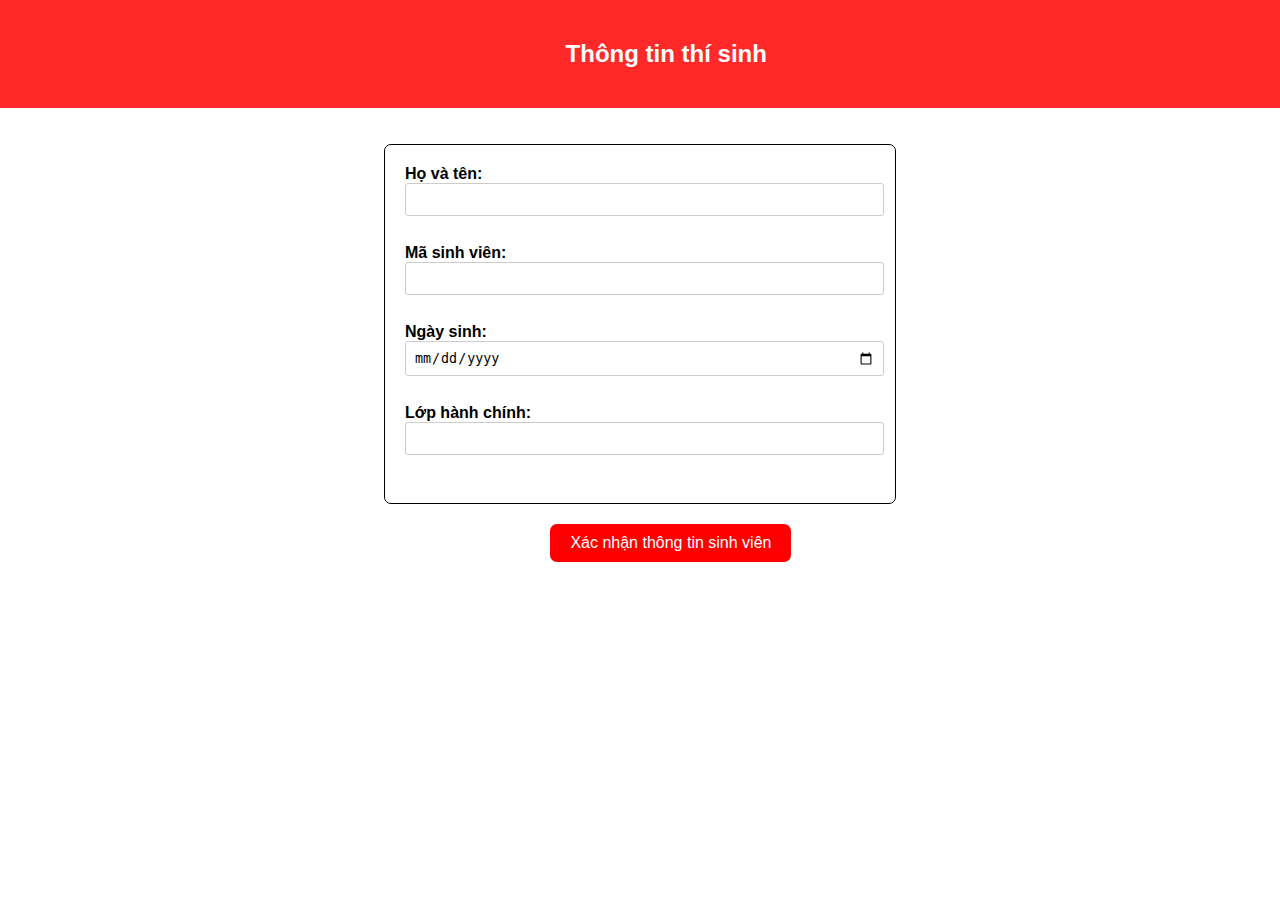
<file: index.html>
<!DOCTYPE html>
<html>
    <head>
        <title>
            Thông tin sinh viên
        </title>
        <link href="styles.css" rel="stylesheet">
    </head>
    <body>
        <nav id="TieuDe">
            <h2 id="ContentInTD">Thông tin thí sinh</h2>
        </nav>
        <br><br>
        <form id="ThongTinSV">
            <div>
                <label>Họ và tên:</label>
                <input type="text" id="HoTen"><br><br>
            </div>
            <div>
                <label>Mã sinh viên:</label>
                <input type="text" id="MSV"><br><br>
            </div>
            <div>
                <label>Ngày sinh:</label>
                <input type="date" id="NS"><br><br>
            </div>
            <div>
                <label>Lớp hành chính:</label>
                <input type="text" id="LHC"><br><br>
            </div>
        </form>
        <a href="thi.html" title="Bắt đầu làm bài">
            <button id="Xacnhan">Xác nhận thông tin sinh viên</button>
        </a>
    </body>
</html>
</file>
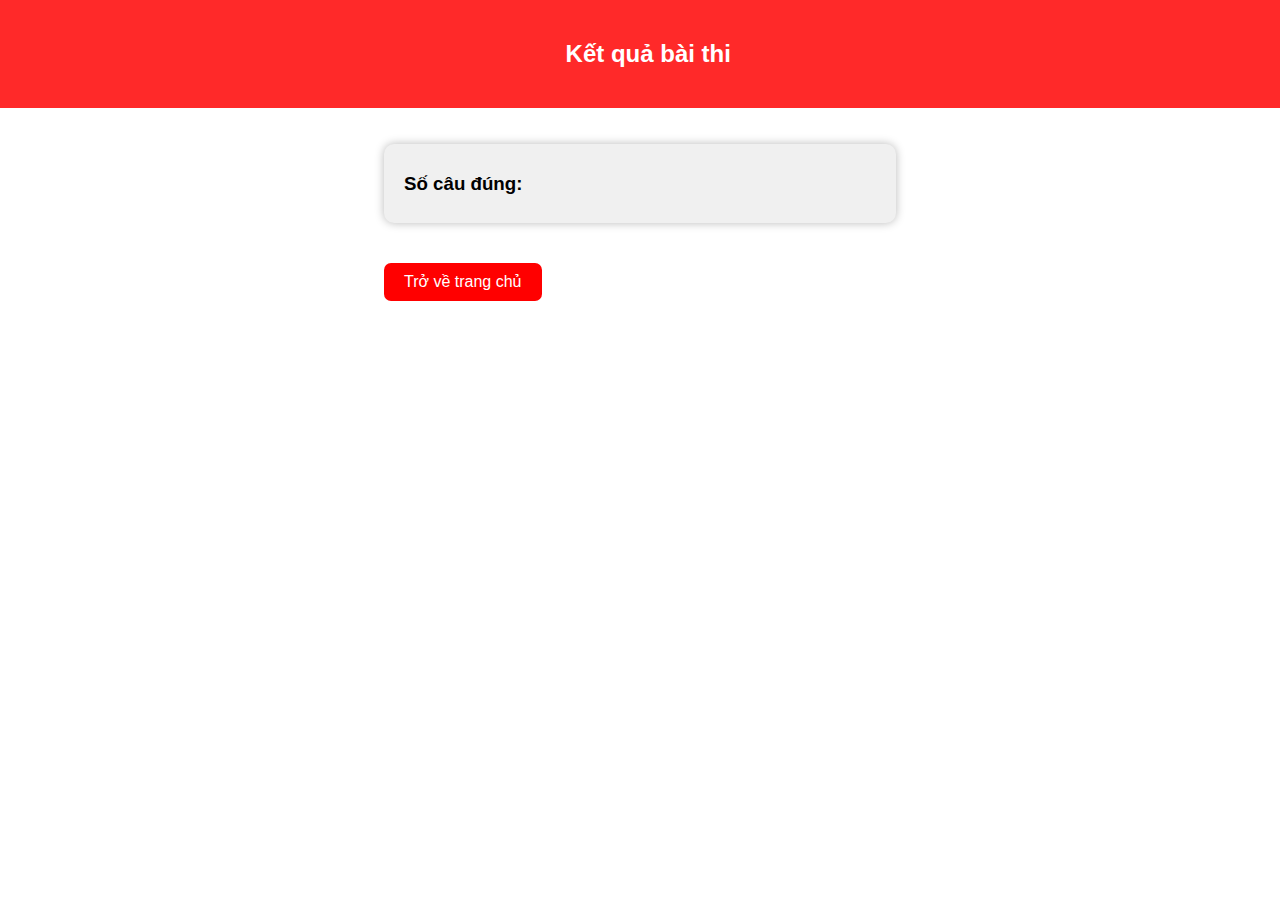
<file: ketthuc.html>
<!DOCTYPE html>
<html>
    <head>
        <title>
            Kết quả bài thi
        </title>
        <link href="styles.css" rel="stylesheet">
    </head>
    <body>
        <nav id="TieuDe">
            <h2 id="ContentInTD">Kết quả bài thi</h2>
        </nav>
        <br><br>
        <div class="question">
            <h3>Số câu đúng:</h3>

        </div>
        <a href = "index.html">
            <button>Trở về trang chủ</button>
        </a>
    </body>
</html>
</file>
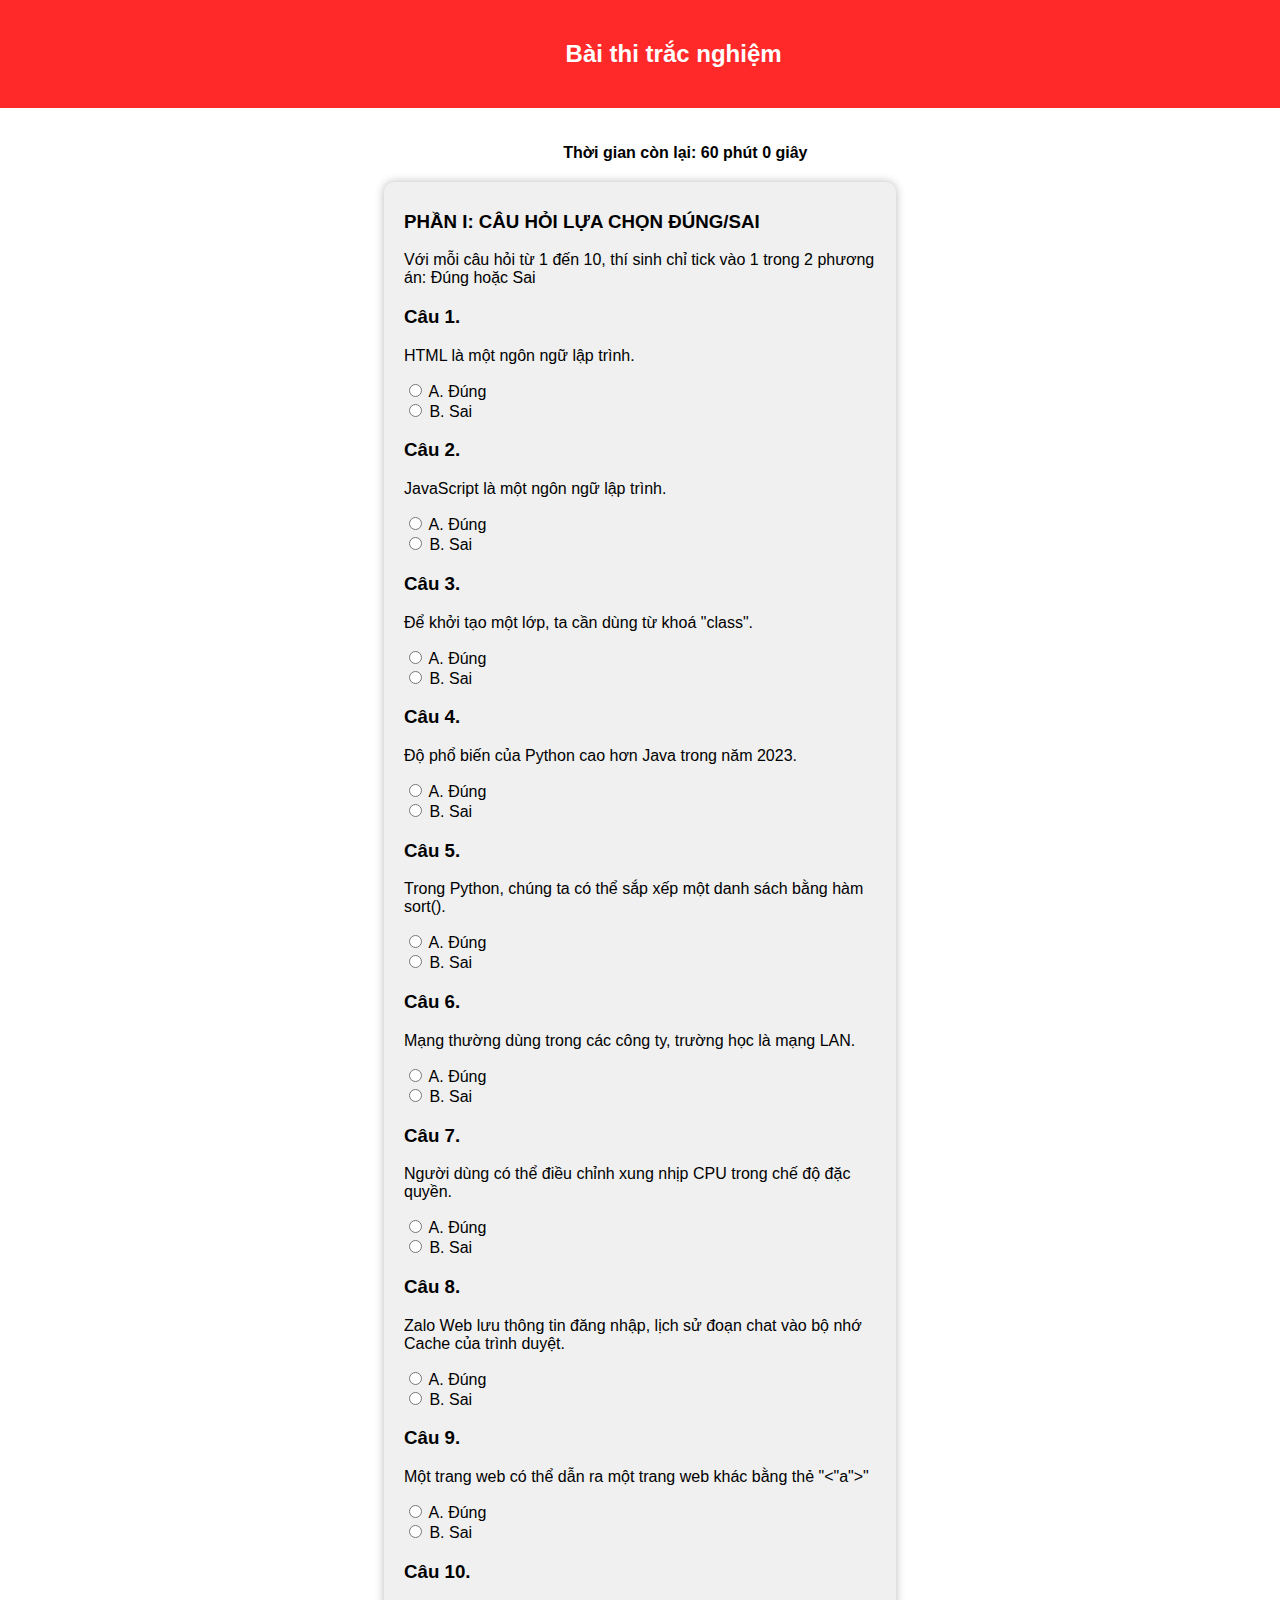
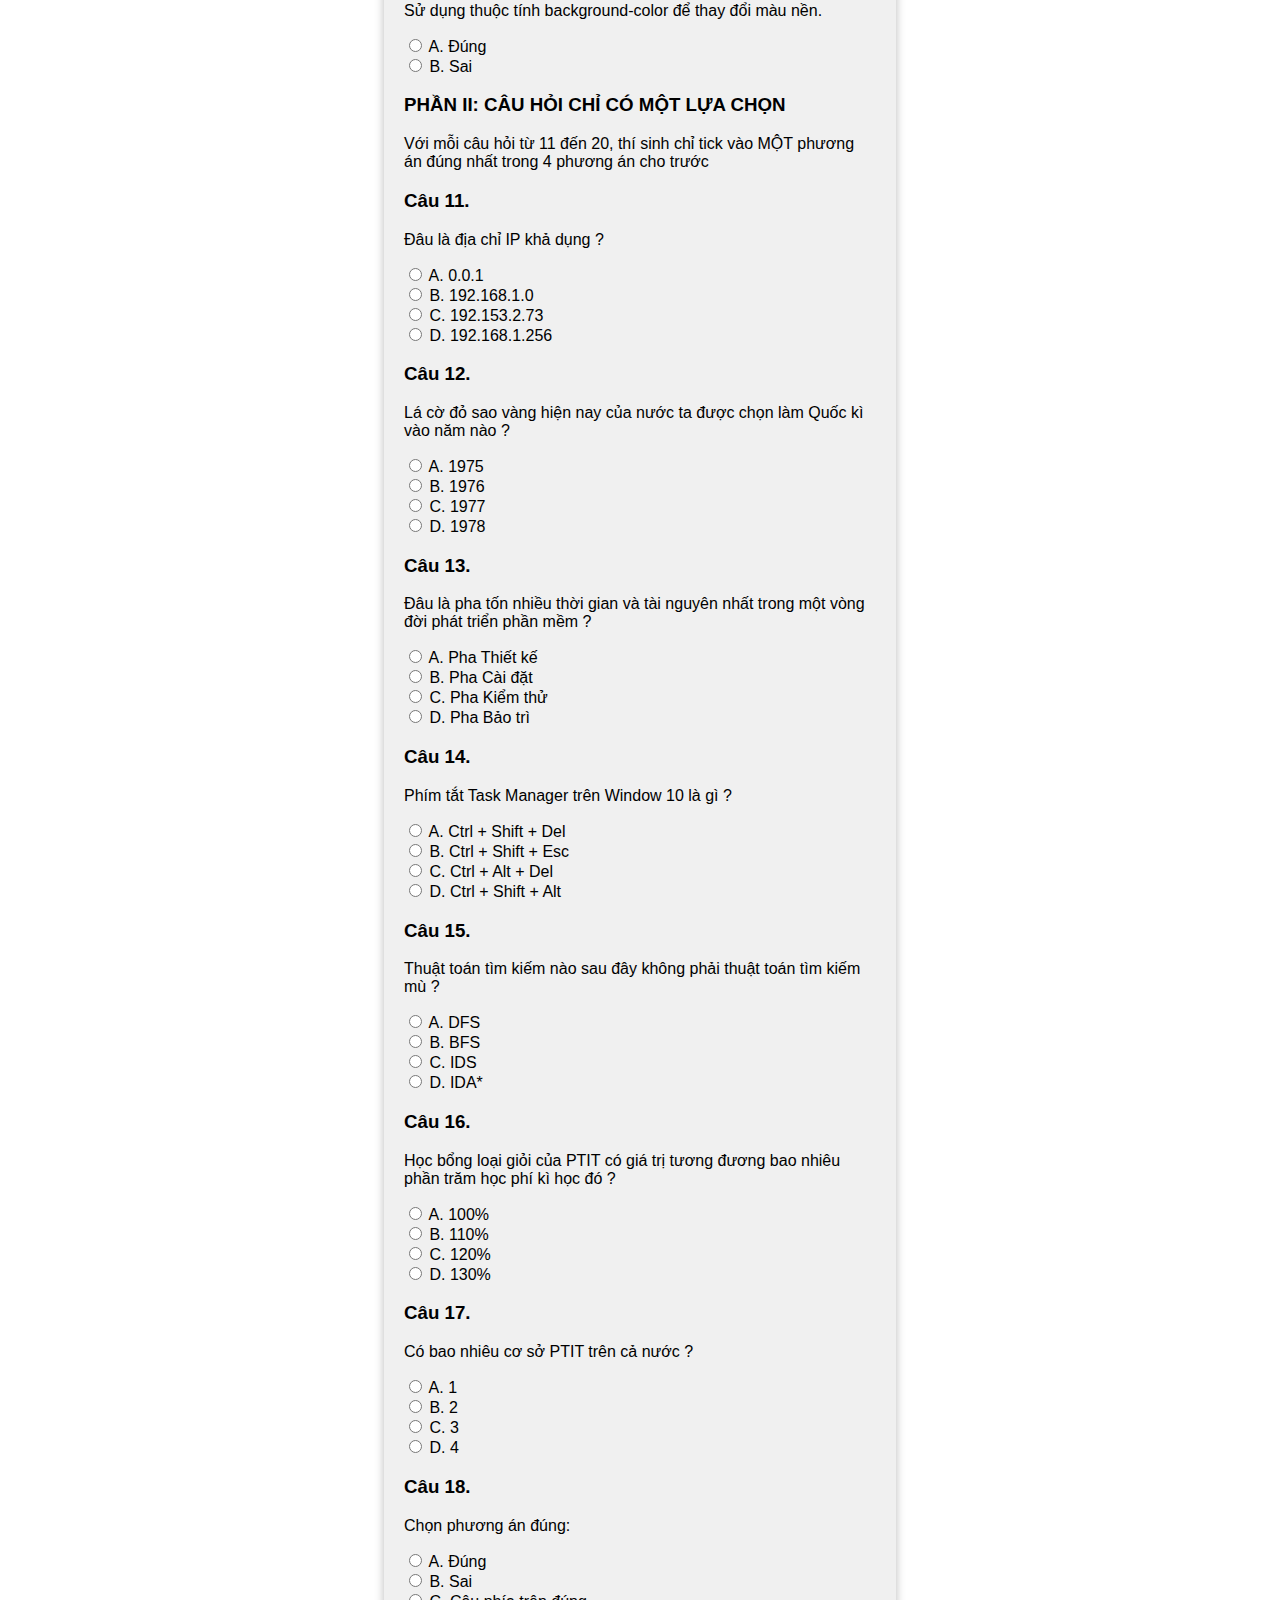
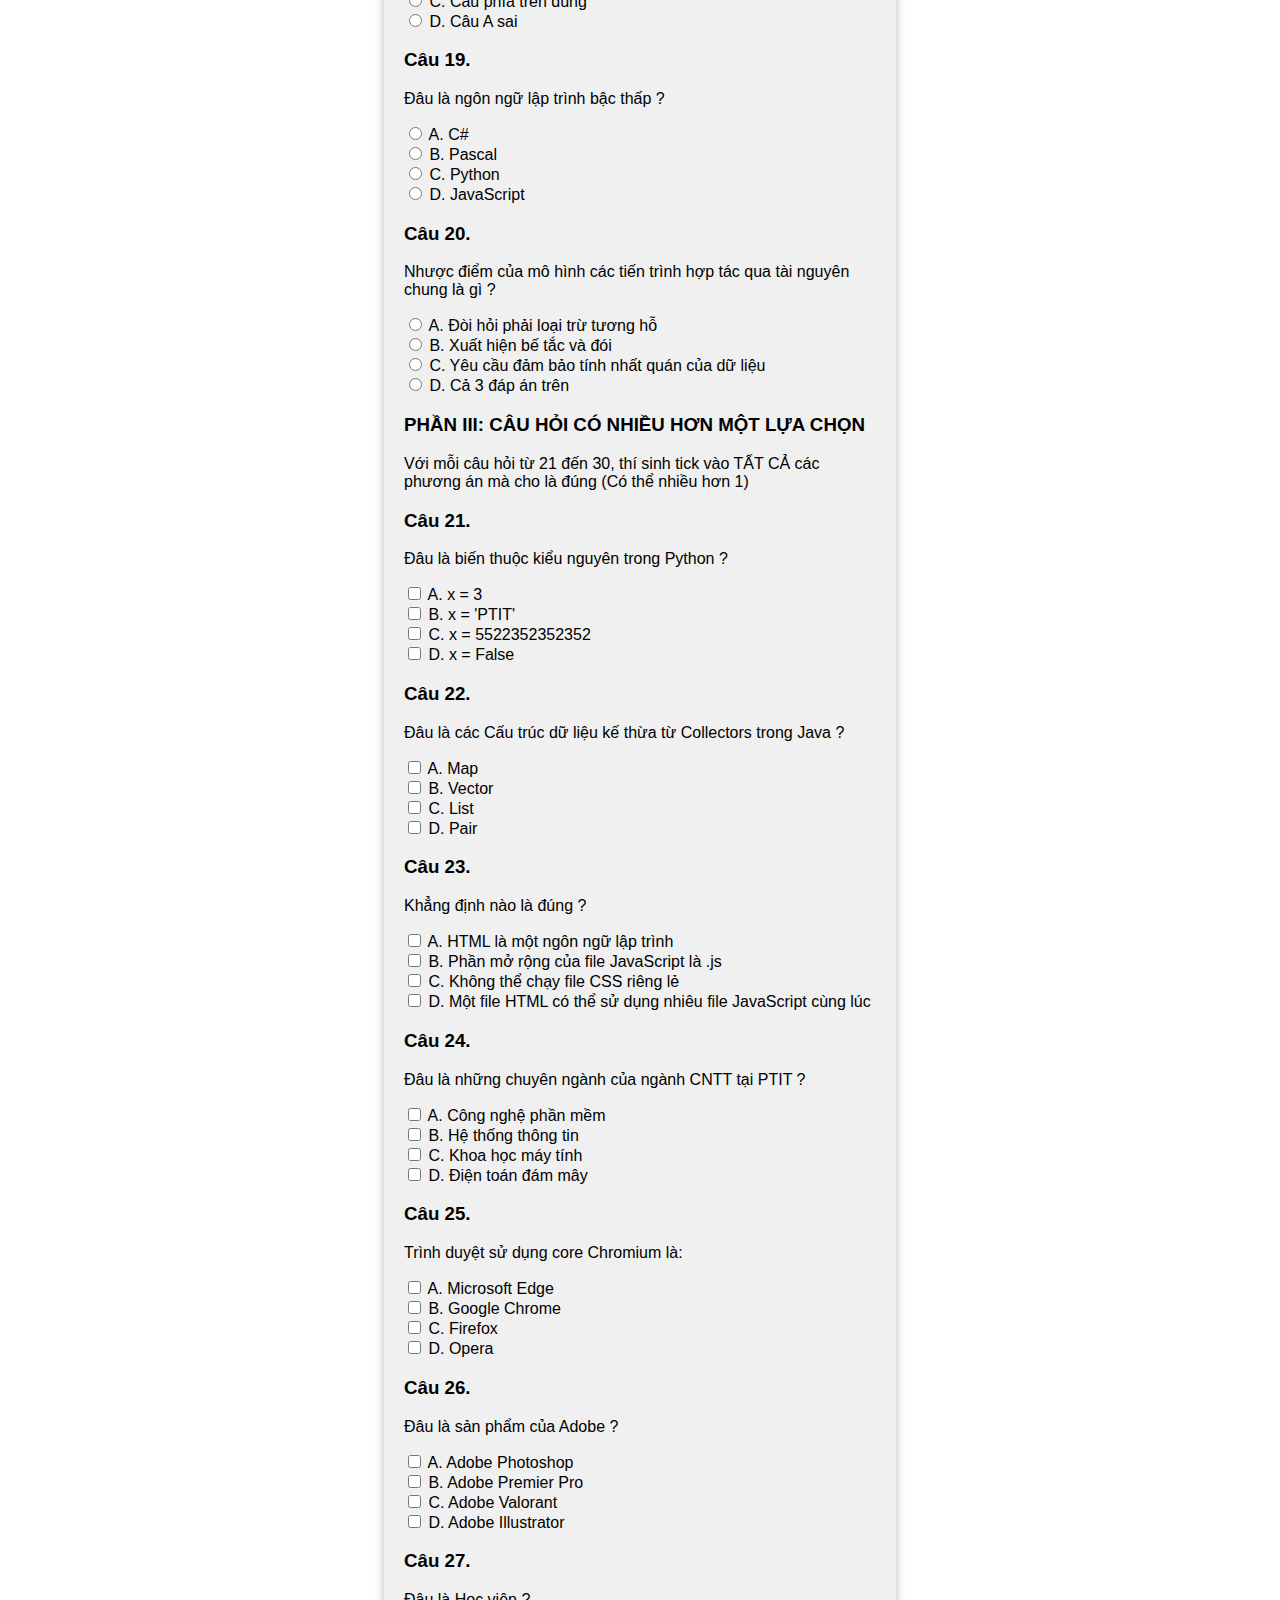
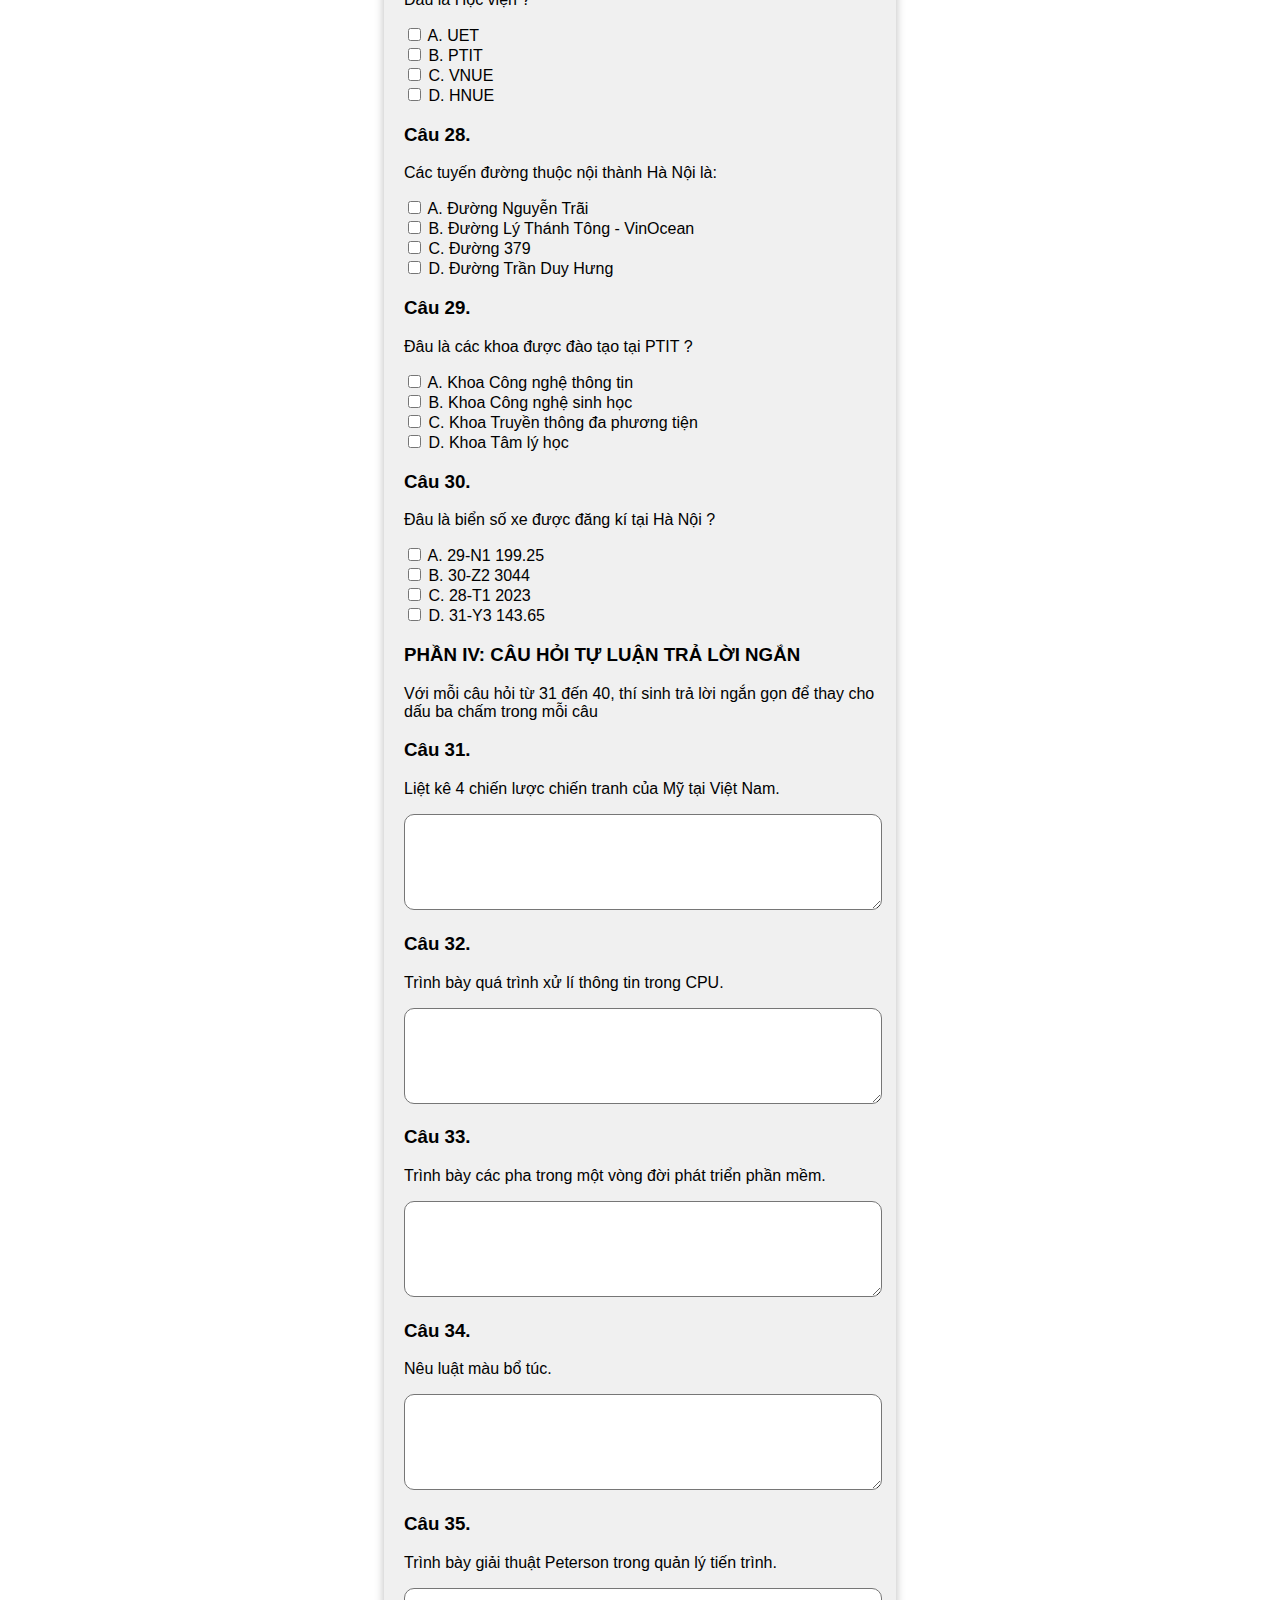
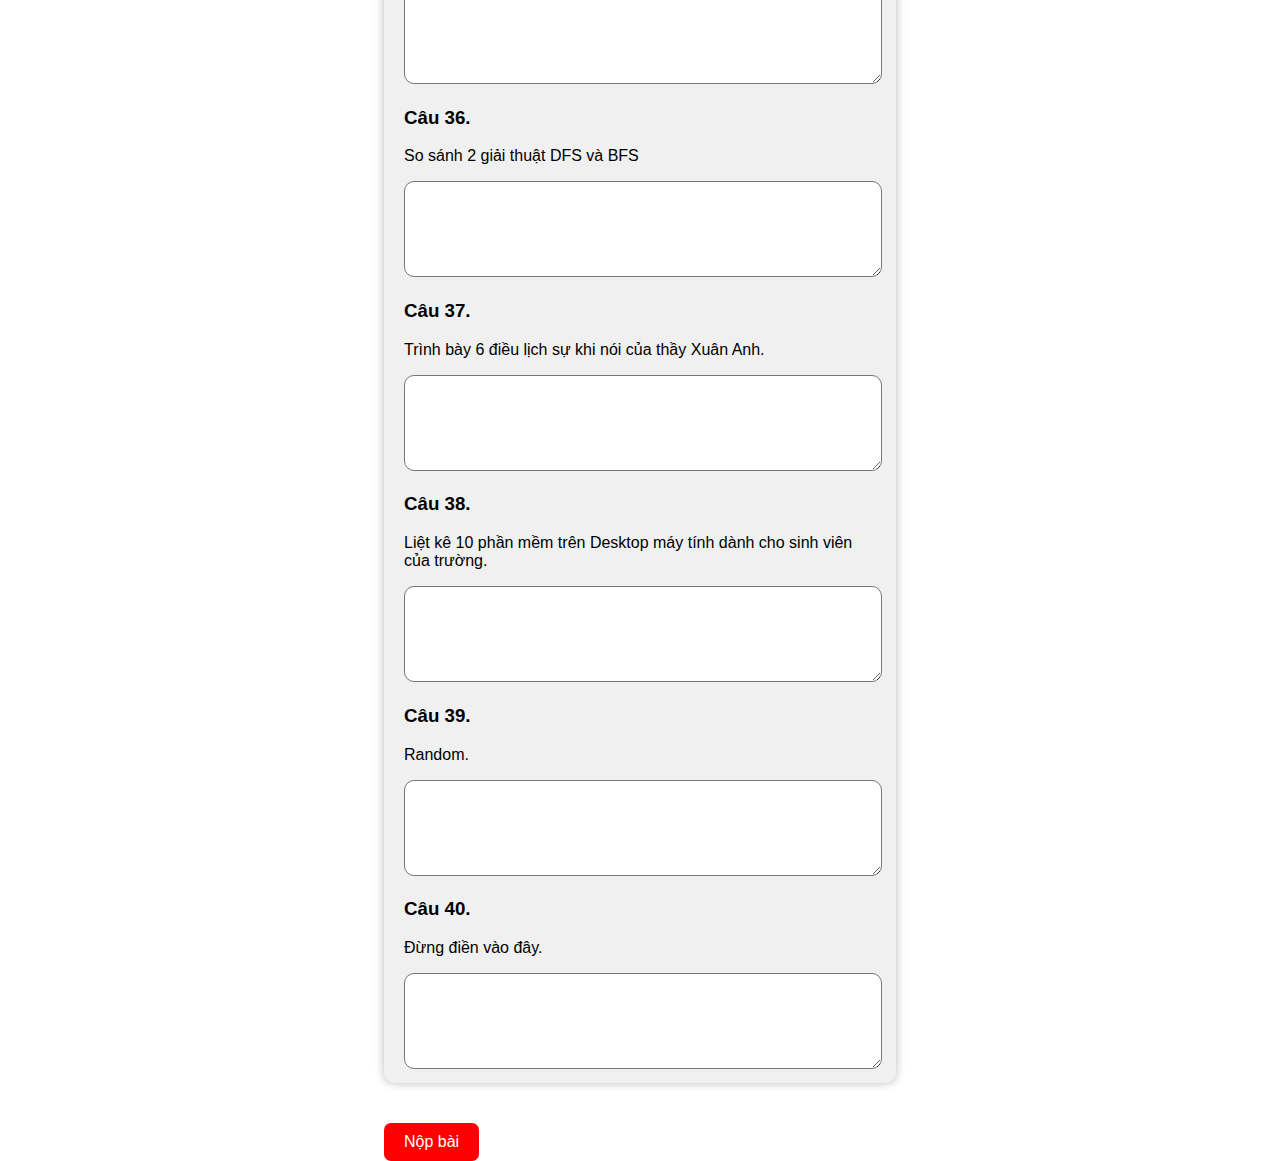
<file: thi.html>
<!DOCTYPE html>
<html>
    <head>
        <title>
            Thi trắc nghiệm
        </title>
        <link href="styles.css" rel="stylesheet">
        <script src="script.js"></script>
    </head>
    <body>
        <nav id="TieuDe">
            <h2 id="ContentInTD">Bài thi trắc nghiệm</h2>
        </nav>
        <br><br>
        <div>
            <script type="text/javascript">
                var intervalId;
                var secondsRemaining = 3600; // 60 minutes * 60 seconds
                window.onload = function() {
                    function updateCountdown() {
                        var minutes = Math.floor(secondsRemaining / 60);
                        var seconds = secondsRemaining % 60;
                        document.getElementById("countdown").innerText = "Thời gian còn lại: " + minutes + " phút " + seconds + " giây";
                        secondsRemaining--;
                        if (secondsRemaining < 0) {
                            clearInterval(intervalId);
                            document.getElementById("countdown").innerText = "Hết giờ!";
                            alert("Đã hết giờ làm bài, yêu cầu thí sinh nộp bài");
                            // Redirect to a new page (you can replace "new_page.html" with the actual URL)
                            window.location.href = "welcome.html";
                        }
                    }
                    updateCountdown();
                    var intervalId = setInterval(updateCountdown, 1000);
                };
            </script>
            <div id="countdown">Thời gian còn lại: 59 phút 59 giây</div>
        </div>
        <div class="question">
            <h3>PHẦN I: CÂU HỎI LỰA CHỌN ĐÚNG/SAI</h3>
            <p>Với mỗi câu hỏi từ 1 đến 10, thí sinh chỉ tick vào 1 trong 2 phương án: Đúng hoặc Sai</p>
            <h3>Câu 1.</h3>
            <p>HTML là một ngôn ngữ lập trình.</p>
            <ul class="options">
                <li><input type="radio" name="option1" value="option1"> A. Đúng</li>
                <li><input type="radio" name="option1" value="option2"> B. Sai</li>
            </ul>
            <h3>Câu 2.</h3>
            <p>JavaScript là một ngôn ngữ lập trình.</p>
            <ul class="options">
                <li><input type="radio" name="option2" value="option1"> A. Đúng</li>
                <li><input type="radio" name="option2" value="option2"> B. Sai</li>
            </ul>
            <h3>Câu 3.</h3>
            <p>Để khởi tạo một lớp, ta cần dùng từ khoá "class".</p>
            <ul class="options">
                <li><input type="radio" name="option3" value="option1"> A. Đúng</li>
                <li><input type="radio" name="option3" value="option2"> B. Sai</li>
            </ul>
            <h3>Câu 4.</h3>
            <p>Độ phổ biến của Python cao hơn Java trong năm 2023.</p>
            <ul class="options">
                <li><input type="radio" name="option4" value="option1"> A. Đúng</li>
                <li><input type="radio" name="option4" value="option2"> B. Sai</li>
            </ul>
            <h3>Câu 5.</h3>
            <p>Trong Python, chúng ta có thể sắp xếp một danh sách bằng hàm sort().</p>
            <ul class="options">
                <li><input type="radio" name="option5" value="option1"> A. Đúng</li>
                <li><input type="radio" name="option5" value="option2"> B. Sai</li>
            </ul>
            <h3>Câu 6.</h3>
            <p>Mạng thường dùng trong các công ty, trường học là mạng LAN.</p>
            <ul class="options">
                <li><input type="radio" name="option6" value="option1"> A. Đúng</li>
                <li><input type="radio" name="option6" value="option2"> B. Sai</li>
            </ul>
            <h3>Câu 7.</h3>
            <p>Người dùng có thể điều chỉnh xung nhịp CPU trong chế độ đặc quyền.</p>
            <ul class="options">
                <li><input type="radio" name="option7" value="option1"> A. Đúng</li>
                <li><input type="radio" name="option7" value="option2"> B. Sai</li>
            </ul>
            <h3>Câu 8.</h3>
            <p>Zalo Web lưu thông tin đăng nhập, lịch sử đoạn chat vào bộ nhớ Cache của trình duyệt.</p>
            <ul class="options">
                <li><input type="radio" name="option8" value="option1"> A. Đúng</li>
                <li><input type="radio" name="option8" value="option2"> B. Sai</li>
            </ul>
            <h3>Câu 9.</h3>
            <p>Một trang web có thể dẫn ra một trang web khác bằng thẻ "<"a">"</p>
            <ul class="options">
                <li><input type="radio" name="option9" value="option1"> A. Đúng</li>
                <li><input type="radio" name="option9" value="option2"> B. Sai</li>
            </ul>
            <h3>Câu 10.</h3>
            <p>Sử dụng thuộc tính background-color để thay đổi màu nền.</p>
            <ul class="options">
                <li><input type="radio" name="option10" value="option1"> A. Đúng</li>
                <li><input type="radio" name="option10" value="option2"> B. Sai</li>
            </ul>
            <h3>PHẦN II: CÂU HỎI CHỈ CÓ MỘT LỰA CHỌN</h3>
            <p>Với mỗi câu hỏi từ 11 đến 20, thí sinh chỉ tick vào MỘT phương án đúng nhất trong 4 phương án cho trước</p>
            <h3>Câu 11.</h3>
            <p>Đâu là địa chỉ IP khả dụng ?</p>
            <ul class="options">
                <li><input type="radio" name="option11" value="option1"> A. 0.0.1</li>
                <li><input type="radio" name="option11" value="option2"> B. 192.168.1.0</li>
                <li><input type="radio" name="option11" value="option3"> C. 192.153.2.73</li>
                <li><input type="radio" name="option11" value="option4"> D. 192.168.1.256</li>
            </ul>
            <h3>Câu 12.</h3>
            <p>Lá cờ đỏ sao vàng hiện nay của nước ta được chọn làm Quốc kì vào năm nào ?</p>
            <ul class="options">
                <li><input type="radio" name="option12" value="option1"> A. 1975 </li>
                <li><input type="radio" name="option12" value="option2"> B. 1976</li>
                <li><input type="radio" name="option12" value="option3"> C. 1977</li>
                <li><input type="radio" name="option12" value="option4"> D. 1978</li>
            </ul>
            <h3>Câu 13.</h3>
            <p>Đâu là pha tốn nhiều thời gian và tài nguyên nhất trong một vòng đời phát triển phần mềm ?</p>
            <ul class="options">
                <li><input type="radio" name="option13" value="option1"> A. Pha Thiết kế</li>
                <li><input type="radio" name="option13" value="option2"> B. Pha Cài đặt</li>
                <li><input type="radio" name="option13" value="option3"> C. Pha Kiểm thử</li>
                <li><input type="radio" name="option13" value="option4"> D. Pha Bảo trì</li>
            </ul>
            <h3>Câu 14.</h3>
            <p>Phím tắt Task Manager trên Window 10 là gì ?</p>
            <ul class="options">
                <li><input type="radio" name="option14" value="option1"> A. Ctrl + Shift + Del</li>
                <li><input type="radio" name="option14" value="option2"> B. Ctrl + Shift + Esc</li>
                <li><input type="radio" name="option14" value="option3"> C. Ctrl + Alt + Del</li>
                <li><input type="radio" name="option14" value="option4"> D. Ctrl + Shift + Alt</li>
            </ul>
            <h3>Câu 15.</h3>
            <p>Thuật toán tìm kiếm nào sau đây không phải thuật toán tìm kiếm mù ?</p>
            <ul class="options">
                <li><input type="radio" name="option15" value="option1"> A. DFS</li>
                <li><input type="radio" name="option15" value="option2"> B. BFS</li>
                <li><input type="radio" name="option15" value="option3"> C. IDS</li>
                <li><input type="radio" name="option15" value="option4"> D. IDA*</li>
            </ul>
            <h3>Câu 16.</h3>
            <p>Học bổng loại giỏi của PTIT có giá trị tương đương bao nhiêu phần trăm học phí kì học đó ?</p>
            <ul class="options">
                <li><input type="radio" name="option16" value="option1"> A. 100%</li>
                <li><input type="radio" name="option16" value="option2"> B. 110%</li>
                <li><input type="radio" name="option16" value="option3"> C. 120%</li>
                <li><input type="radio" name="option16" value="option4"> D. 130%</li>
            </ul>
            <h3>Câu 17.</h3>
            <p>Có bao nhiêu cơ sở PTIT trên cả nước ?</p>
            <ul class="options">
                <li><input type="radio" name="option17" value="option1"> A. 1</li>
                <li><input type="radio" name="option17" value="option2"> B. 2</li>
                <li><input type="radio" name="option17" value="option3"> C. 3</li>
                <li><input type="radio" name="option17" value="option4"> D. 4</li>
            </ul>
            <h3>Câu 18.</h3>
            <p>Chọn phương án đúng:</p>
            <ul class="options">
                <li><input type="radio" name="option18" value="option1"> A. Đúng</li>
                <li><input type="radio" name="option18" value="option2"> B. Sai</li>
                <li><input type="radio" name="option18" value="option3"> C. Câu phía trên đúng</li>
                <li><input type="radio" name="option18" value="option4"> D. Câu A sai</li>
            </ul>
            <h3>Câu 19.</h3>
            <p>Đâu là ngôn ngữ lập trình bậc thấp ?</p>
            <ul class="options">
                <li><input type="radio" name="option19" value="option1"> A. C#</li>
                <li><input type="radio" name="option19" value="option2"> B. Pascal</li>
                <li><input type="radio" name="option19" value="option3"> C. Python</li>
                <li><input type="radio" name="option19" value="option4"> D. JavaScript</li>
            </ul>
            <h3>Câu 20.</h3>
            <p>Nhược điểm của mô hình các tiến trình hợp tác qua tài nguyên chung là gì ?</p>
            <ul class="options">
                <li><input type="radio" name="option20" value="option1"> A. Đòi hỏi phải loại trừ tương hỗ</li>
                <li><input type="radio" name="option20" value="option2"> B. Xuất hiện bế tắc và đói</li>
                <li><input type="radio" name="option20" value="option3"> C. Yêu cầu đảm bảo tính nhất quán của dữ liệu</li>
                <li><input type="radio" name="option20" value="option4"> D. Cả 3 đáp án trên</li>
            </ul>
            <h3>PHẦN III: CÂU HỎI CÓ NHIỀU HƠN MỘT LỰA CHỌN</h3>
            <p>Với mỗi câu hỏi từ 21 đến 30, thí sinh tick vào TẤT CẢ các phương án mà cho là đúng (Có thể nhiều hơn 1)</p>
            <h3>Câu 21.</h3>
            <p>Đâu là biến thuộc kiểu nguyên trong Python ?</p>
            <ul class="options">
                <li><input type="checkbox" name="option21" value="option1"> A. x = 3</li>
                <li><input type="checkbox" name="option21" value="option2"> B. x = 'PTIT'</li>
                <li><input type="checkbox" name="option21" value="option3"> C. x = 5522352352352</li>
                <li><input type="checkbox" name="option21" value="option4"> D. x = False</li>
            </ul>
            <h3>Câu 22.</h3>
            <p>Đâu là các Cấu trúc dữ liệu kế thừa từ Collectors trong Java ?</p>
            <ul class="options">
                <li><input type="checkbox" name="option22" value="option1"> A. Map</li>
                <li><input type="checkbox" name="option22" value="option2"> B. Vector</li>
                <li><input type="checkbox" name="option22" value="option3"> C. List</li>
                <li><input type="checkbox" name="option22" value="option4"> D. Pair</li>
            </ul>
            <h3>Câu 23.</h3>
            <p>Khẳng định nào là đúng ?</p>
            <ul class="options">
                <li><input type="checkbox" name="option23" value="option1"> A. HTML là một ngôn ngữ lập trình</li>
                <li><input type="checkbox" name="option23" value="option2"> B. Phần mở rộng của file JavaScript là .js</li>
                <li><input type="checkbox" name="option23" value="option3"> C. Không thể chạy file CSS riêng lẻ</li>
                <li><input type="checkbox" name="option23" value="option4"> D. Một file HTML có thể sử dụng nhiêu file JavaScript cùng lúc</li>
            </ul>
            <h3>Câu 24.</h3>
            <p>Đâu là những chuyên ngành của ngành CNTT tại PTIT ?</p>
            <ul class="options">
                <li><input type="checkbox" name="option24" value="option1"> A. Công nghệ phần mềm</li>
                <li><input type="checkbox" name="option24" value="option2"> B. Hệ thống thông tin</li>
                <li><input type="checkbox" name="option24" value="option3"> C. Khoa học máy tính</li>
                <li><input type="checkbox" name="option24" value="option4"> D. Điện toán đám mây</li>
            </ul>
            <h3>Câu 25.</h3>
            <p>Trình duyệt sử dụng core Chromium là: </p>
            <ul class="options">
                <li><input type="checkbox" name="option25" value="option1"> A. Microsoft Edge</li>
                <li><input type="checkbox" name="option25" value="option2"> B. Google Chrome</li>
                <li><input type="checkbox" name="option25" value="option3"> C. Firefox</li>
                <li><input type="checkbox" name="option25" value="option4"> D. Opera</li>
            </ul>
            <h3>Câu 26.</h3>
            <p>Đâu là sản phẩm của Adobe ?</p>
            <ul class="options">
                <li><input type="checkbox" name="option26" value="option1"> A. Adobe Photoshop</li>
                <li><input type="checkbox" name="option26" value="option2"> B. Adobe Premier Pro</li>
                <li><input type="checkbox" name="option26" value="option3"> C. Adobe Valorant</li>
                <li><input type="checkbox" name="option26" value="option4"> D. Adobe Illustrator</li>
            </ul>
            <h3>Câu 27.</h3>
            <p>Đâu là Học viện ?</p>
            <ul class="options">
                <li><input type="checkbox" name="option27" value="option1"> A. UET</li>
                <li><input type="checkbox" name="option27" value="option2"> B. PTIT</li>
                <li><input type="checkbox" name="option27" value="option3"> C. VNUE</li>
                <li><input type="checkbox" name="option27" value="option4"> D. HNUE</li>
            </ul>
            <h3>Câu 28.</h3>
            <p>Các tuyến đường thuộc nội thành Hà Nội là:</p>
            <ul class="options">
                <li><input type="checkbox" name="option28" value="option1"> A. Đường Nguyễn Trãi</li>
                <li><input type="checkbox" name="option28" value="option2"> B. Đường Lý Thánh Tông - VinOcean</li>
                <li><input type="checkbox" name="option28" value="option3"> C. Đường 379</li>
                <li><input type="checkbox" name="option28" value="option4"> D. Đường Trần Duy Hưng</li>
            </ul>
            <h3>Câu 29.</h3>
            <p>Đâu là các khoa được đào tạo tại PTIT ?</p>
            <ul class="options">
                <li><input type="checkbox" name="option29" value="option1"> A. Khoa Công nghệ thông tin</li>
                <li><input type="checkbox" name="option29" value="option2"> B. Khoa Công nghệ sinh học</li>
                <li><input type="checkbox" name="option29" value="option3"> C. Khoa Truyền thông đa phương tiện</li>
                <li><input type="checkbox" name="option29" value="option4"> D. Khoa Tâm lý học</li>
            </ul>
            <h3>Câu 30.</h3>
            <p>Đâu là biển số xe được đăng kí tại Hà Nội ?</p>
            <ul class="options">
                <li><input type="checkbox" name="option30" value="option1"> A. 29-N1 199.25</li>
                <li><input type="checkbox" name="option30" value="option2"> B. 30-Z2 3044</li>
                <li><input type="checkbox" name="option30" value="option3"> C. 28-T1 2023</li>
                <li><input type="checkbox" name="option30" value="option4"> D. 31-Y3 143.65</li>
            </ul>
            <h3>PHẦN IV: CÂU HỎI TỰ LUẬN TRẢ LỜI NGẮN</h3>
            <p>Với mỗi câu hỏi từ 31 đến 40, thí sinh trả lời ngắn gọn để thay cho dấu ba chấm trong mỗi câu</p>
            <h3>Câu 31.</h3>
            <p>Liệt kê 4 chiến lược chiến tranh của Mỹ tại Việt Nam.</p>
            <textarea name="essayAnswer1" rows="6" cols="50"></textarea>
            <h3>Câu 32.</h3>
            <p>Trình bày quá trình xử lí thông tin trong CPU.</p>
            <textarea name="essayAnswer2" rows="6" cols="50"></textarea>
            <h3>Câu 33.</h3>
            <p>Trình bày các pha trong một vòng đời phát triển phần mềm.</p>
            <textarea name="essayAnswer3" rows="6" cols="50"></textarea>
            <h3>Câu 34.</h3>
            <p>Nêu luật màu bổ túc.</p>
            <textarea name="essayAnswer4" rows="6" cols="50"></textarea>
            <h3>Câu 35.</h3>
            <p>Trình bày giải thuật Peterson trong quản lý tiến trình.</p>
            <textarea name="essayAnswer5" rows="6" cols="50"></textarea>
            <h3>Câu 36.</h3>
            <p>So sánh 2 giải thuật DFS và BFS</p>
            <textarea name="essayAnswer6" rows="6" cols="50"></textarea>
            <h3>Câu 37.</h3>
            <p>Trình bày 6 điều lịch sự khi nói của thầy Xuân Anh.</p>
            <textarea name="essayAnswer7" rows="6" cols="50"></textarea>
            <h3>Câu 38.</h3>
            <p>Liệt kê 10 phần mềm trên Desktop máy tính dành cho sinh viên của trường.</p>
            <textarea name="essayAnswer8" rows="6" cols="50"></textarea>
            <h3>Câu 39.</h3>
            <p>Random.</p>
            <textarea name="essayAnswer9" rows="6" cols="50"></textarea>
            <h3>Câu 40.</h3>
            <p>Đừng điền vào đây.</p>
            <textarea name="essayAnswer10" rows="6" cols="50"></textarea>
        </div>
        <div>
            <a href="ketthuc.html">
                <button> Nộp bài </button>
            </a>
        </div>
        </div>
    </body>
</html>
</file>
<file: styles.css>
body {
    font-family: Arial, Helvetica, sans-serif;
    margin: 0;
    padding: 0;
}
#TieuDe{
    background-color: #ff2929;
    padding: 20px;
    color: white;
}
#ContentInTD{
    margin-left: 44%;
}
#ThongTinSV{
    margin-left: 30%;
    margin-right: 30%;
    position: relative;
    border: 1px solid black;
    border-radius: 7px;
    padding: 20px;
}
label{
    font-weight: bold;
}
#HoTen{
    width: 98%;
    padding: 8px;
    margin-bottom: 10px;
    margin-right: 20px;
    border-radius: 3px;
    border: 1px solid #ccc;
}
#MSV{
    width: 98%;
    padding: 8px;
    margin-bottom: 10px;
    margin-right: 20px;
    border-radius: 3px;
    border: 1px solid #ccc;
}
#LHC{
    width: 98%;
    padding: 8px;
    margin-bottom: 10px;
    margin-right: 20px;
    border-radius: 3px;
    border: 1px solid #ccc;
}
#NS{
    width: 98%;
    padding: 8px;
    margin-bottom: 10px;
    margin-right: 20px;
    border-radius: 3px;
    border: 1px solid #ccc;
}
button {
    background-color: #ff0000;    
    padding: 10px 20px;
    color: #fff;
    font-size: medium;
    border: none;
    border-radius: 7px;
    cursor: pointer;
    margin-left: 30%;
    margin-top: 20px;
}
#Xacnhan{
    margin-left: 43%;
}
#countdown{
    margin-left: 44%;
    font-weight: bold;
    margin-bottom: 20px;
}
.question{
    margin-left: 30%;
    margin-right: 30%;
    padding:10px;
    padding-left: 20px;
    padding-right: 20px;
    margin-bottom: 20px;
    background-color: #f0f0f0;
    border-radius: 10px;
    box-shadow: 0 0 10px rgb(185, 185, 185);
}
.options{
    position: relative;
    list-style: none;
    padding: 0;
    margin: 0;
}
.option li{
    margin-bottom: 10px;
    margin-left: 0;
    position: relative;
}
textarea{
    width: 100%;
    border-radius: 10px;
}
</file>
